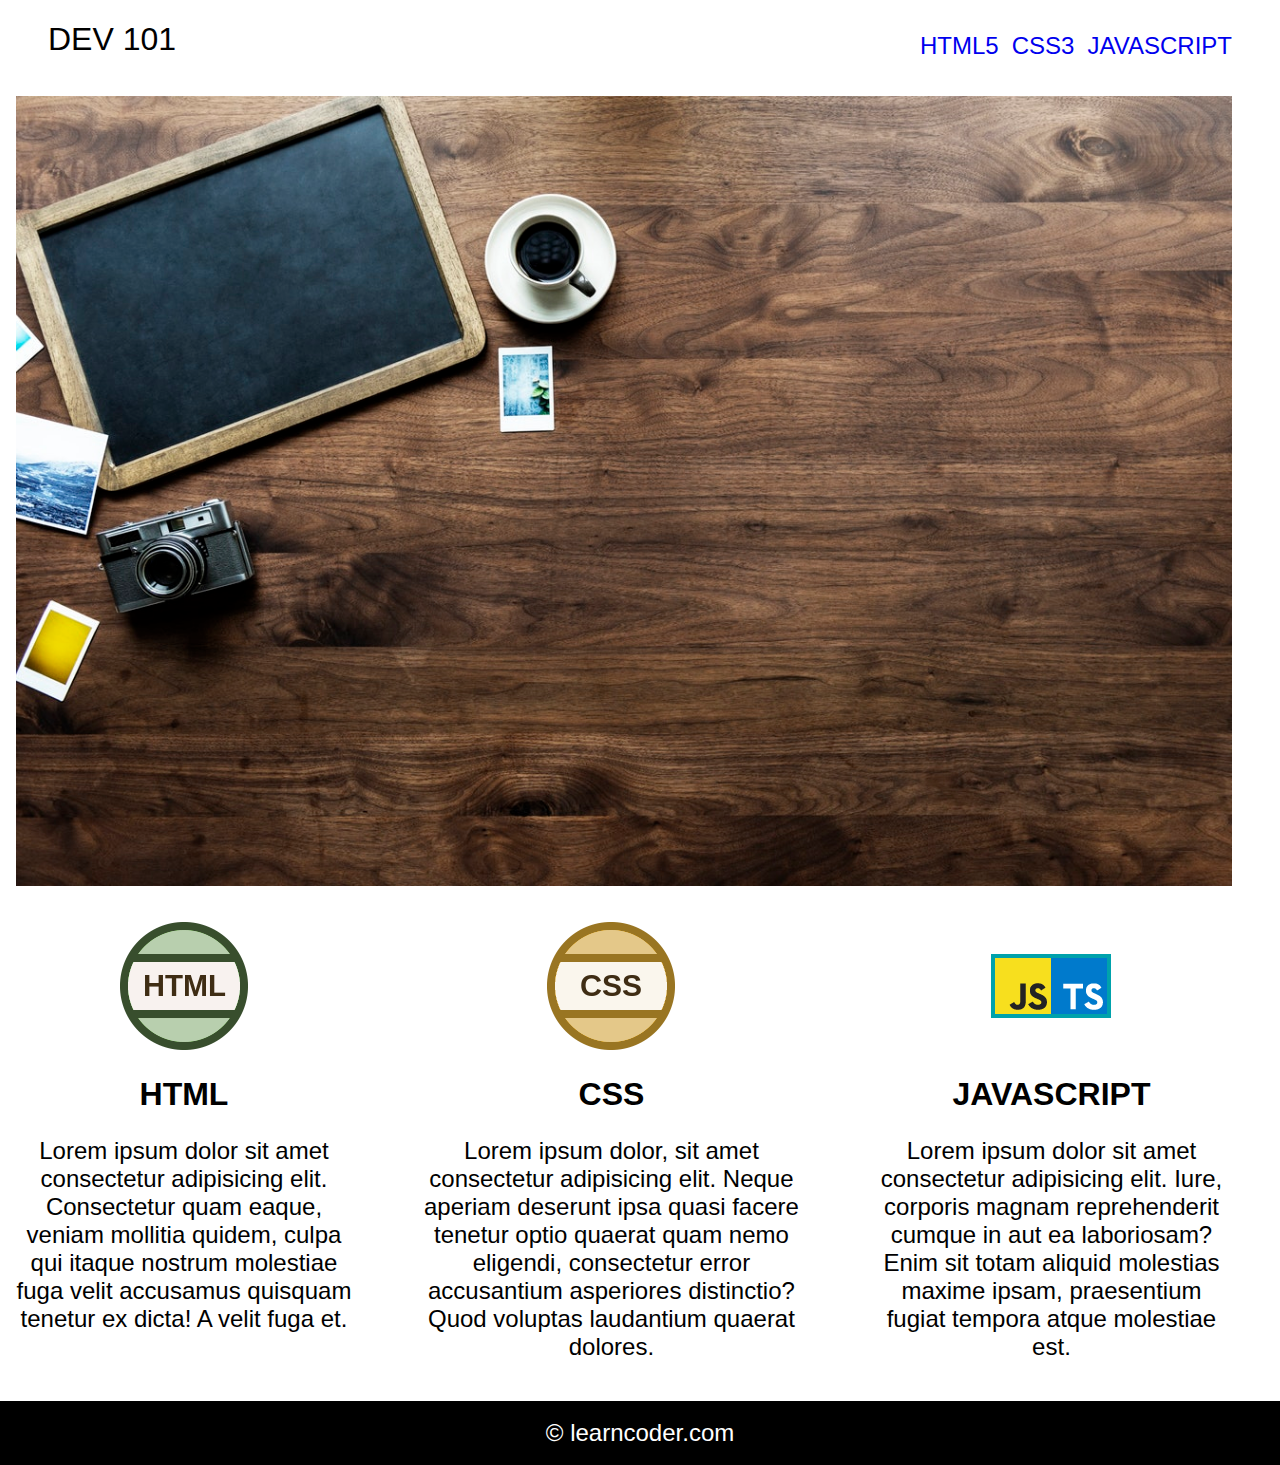
<file: index.html>
<!DOCTYPE html>
<html lang="en">
<head>
    <meta charset="UTF-8">
    <meta http-equiv="X-UA-Compatible" content="IE=edge">
    <meta name="viewport" content="width=device-width, initial-scale=1.0">
    <title>Document</title>
    <link rel="stylesheet" href="style.css">
    <link rel="icon" href="./final/css.png">
</head>
<body>
    <header>
        <h1>DEV 101 </h1>
        <nav>
            <ul>
                <li><a href="#">HTML5</a></li>
                <li><a href="#">CSS3</a></li>
                <li><a href="#">JAVASCRIPT</a></li>
            </ul>
        </nav>
    </header>

    <section>
        <img src="./final/lap.jpeg" alt="Laptop Image" class="showcase_img">
    </section>

    <article>
        <div class="container">
            <img src="./final/html.png" alt="HTML">
            <h1>HTML</h1>
            <p>Lorem ipsum dolor sit amet consectetur adipisicing elit. Consectetur quam eaque, veniam mollitia quidem, culpa qui
                itaque nostrum molestiae fuga velit accusamus quisquam tenetur ex dicta! A velit fuga et.</p>

        </div>
        <div class="container">
            <img src="./final/css.png" alt="CSS">
            <h1>CSS</h1>
            <p>Lorem ipsum dolor, sit amet consectetur adipisicing elit. Neque aperiam deserunt ipsa quasi facere tenetur optio
                quaerat quam nemo eligendi, consectetur error accusantium asperiores distinctio? Quod voluptas laudantium quaerat
                dolores.</p>
        </div>
        <div class="container">
            <img src="./final/icon.png" alt="JAVASCRIPT">
            <h1>JAVASCRIPT</h1>
            <p>Lorem ipsum dolor sit amet consectetur adipisicing elit. Iure, corporis magnam reprehenderit cumque in aut ea
                laboriosam? Enim sit totam aliquid molestias maxime ipsam, praesentium fugiat tempora atque molestiae est.</p>
        </div>
    </article>
    <footer>
        <div>
            &copy learncoder.com
        </div>
    </footer>
</body>
</html>
</file>
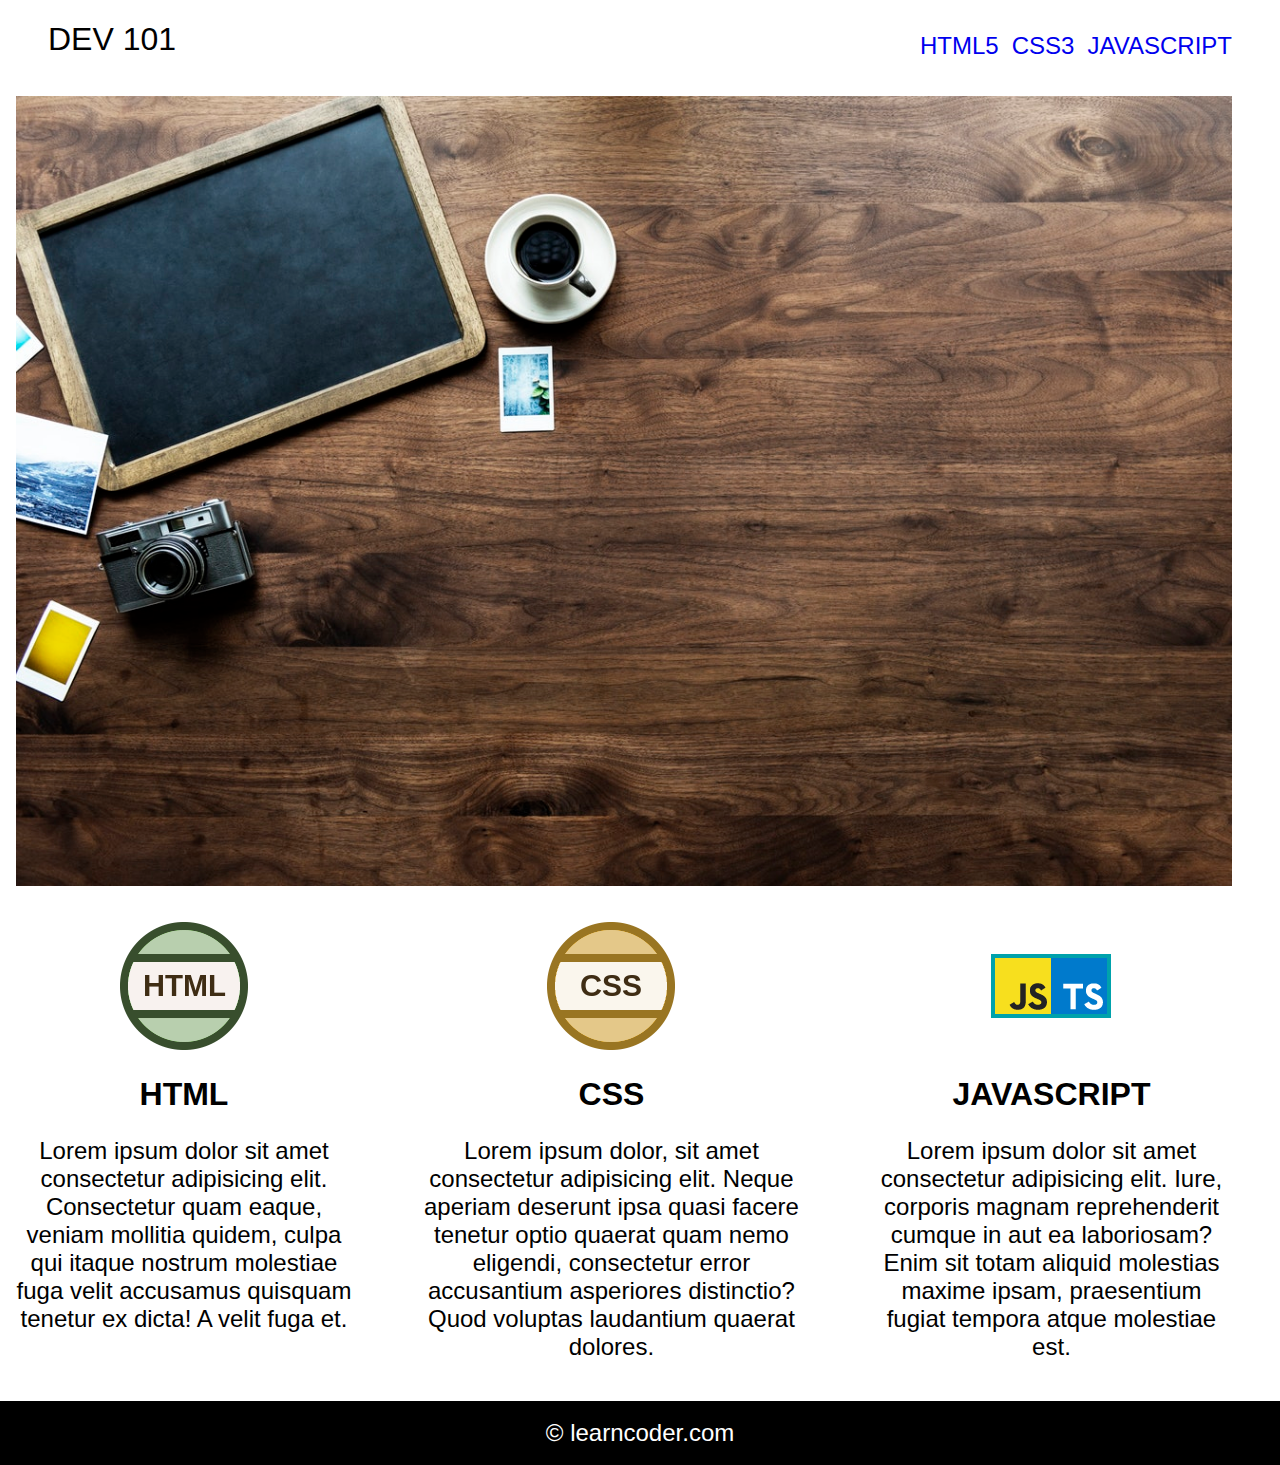
<file: website.html>
<!DOCTYPE html>
<html lang="en">
<head>
    <meta charset="UTF-8">
    <meta http-equiv="X-UA-Compatible" content="IE=edge">
    <meta name="viewport" content="width=device-width, initial-scale=1.0">
    <title>Document</title>
    <link rel="stylesheet" href="style.css">
    <link rel="icon" href="./final/css.png">
</head>
<body>
    <header>
        <h1>DEV 101 </h1>
        <nav>
            <ul>
                <li><a href="#">HTML5</a></li>
                <li><a href="#">CSS3</a></li>
                <li><a href="#">JAVASCRIPT</a></li>
            </ul>
        </nav>
    </header>

    <section>
        <img src="./final/lap.jpeg" alt="Laptop Image" class="showcase_img">
    </section>

    <article>
        <div class="container">
            <img src="./final/html.png" alt="HTML">
            <h1>HTML</h1>
            <p>Lorem ipsum dolor sit amet consectetur adipisicing elit. Consectetur quam eaque, veniam mollitia quidem, culpa qui
                itaque nostrum molestiae fuga velit accusamus quisquam tenetur ex dicta! A velit fuga et.</p>

        </div>
        <div class="container">
            <img src="./final/css.png" alt="CSS">
            <h1>CSS</h1>
            <p>Lorem ipsum dolor, sit amet consectetur adipisicing elit. Neque aperiam deserunt ipsa quasi facere tenetur optio
                quaerat quam nemo eligendi, consectetur error accusantium asperiores distinctio? Quod voluptas laudantium quaerat
                dolores.</p>
        </div>
        <div class="container">
            <img src="./final/icon.png" alt="JAVASCRIPT">
            <h1>JAVASCRIPT</h1>
            <p>Lorem ipsum dolor sit amet consectetur adipisicing elit. Iure, corporis magnam reprehenderit cumque in aut ea
                laboriosam? Enim sit totam aliquid molestias maxime ipsam, praesentium fugiat tempora atque molestiae est.</p>
        </div>
    </article>
    <footer>
        <div>
            &copy learncoder.com
        </div>
    </footer>
</body>
</html>
</file>
<file: style.css>
html{
    font-family: 'Segoe UI', Tahoma, Geneva, Verdana, sans-serif;
}

body{
    margin: 0;
}

header>h1{
    font-weight: 400;
}

header{
    display: flex;
    justify-content: space-between;
    margin: 0 3rem;
}

li{
    list-style: none;
    font-size: 1.5rem;
}

ul{
    display: flex;
    justify-content:space-between;
}

nav{
    position: relative;
    top: 1rem;
    width: 22rem;
}

.showcase_img{
    width: 95vw;
    margin: 1rem;

}

article{
    display: flex;
}

.container{
    text-align: center;
    margin-right: 2rem;
    padding: 1rem;
}

p{
    font-size: 1.5rem;
}

footer{
    background-color: black;
    color: white;
    display: flex;
    justify-content: center;
    height: 4rem;
    font-size: 1.5rem;
    align-items: center;
    margin-bottom: -1rem;
}

a{
    text-decoration: none;
}

a:hover{
    color: crimson;
}
</file>
